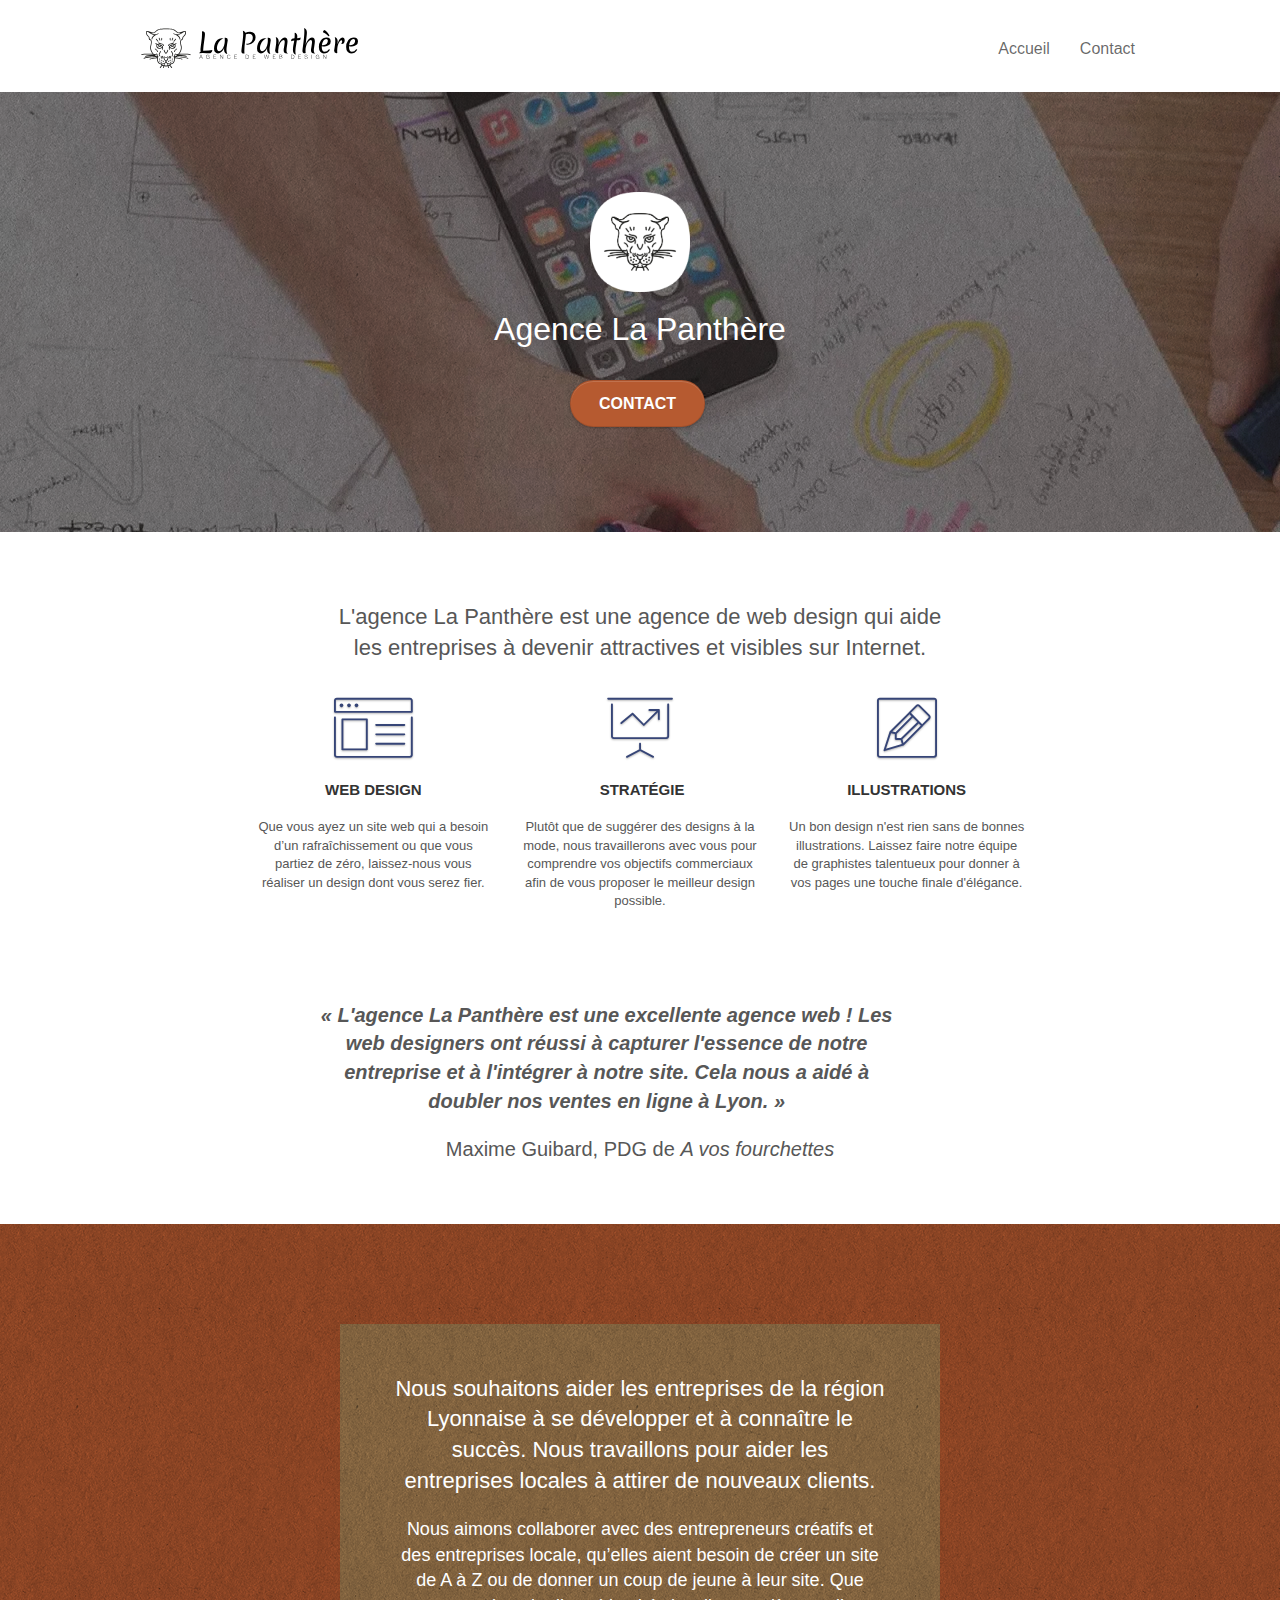
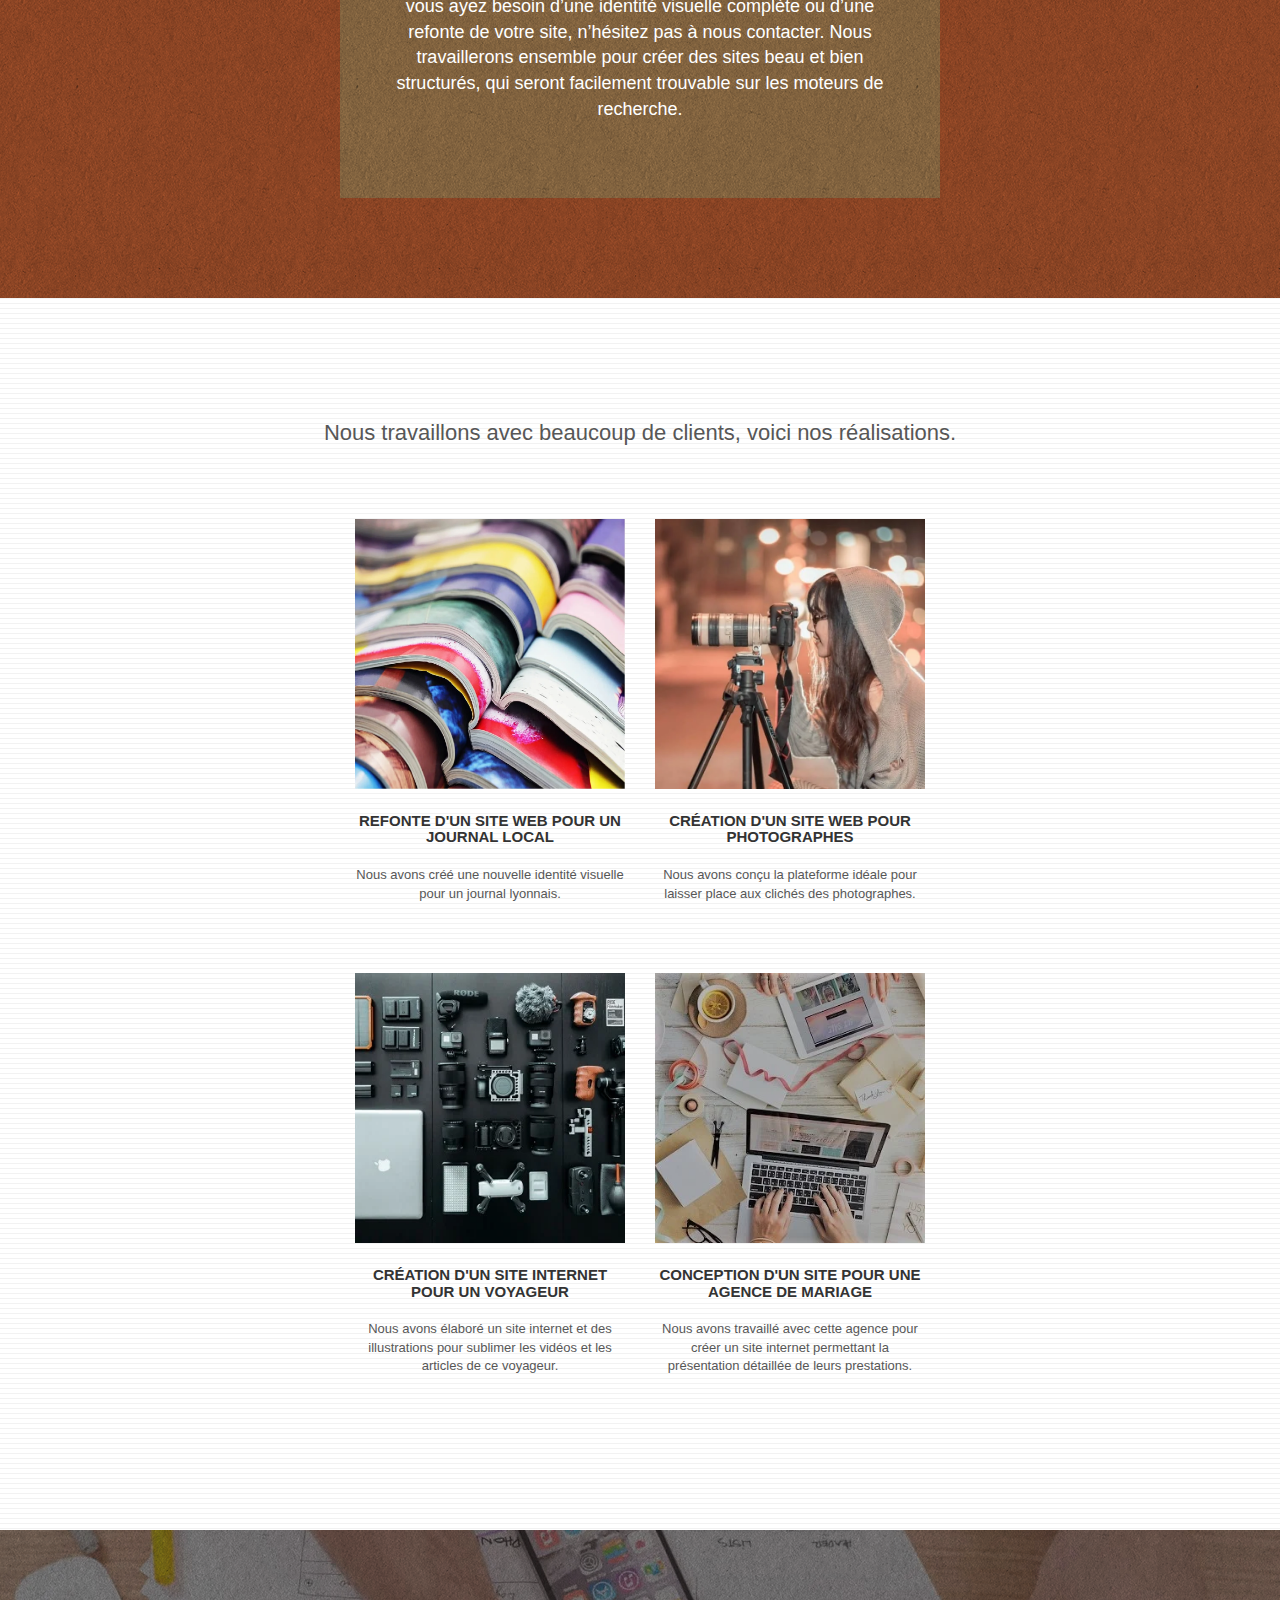
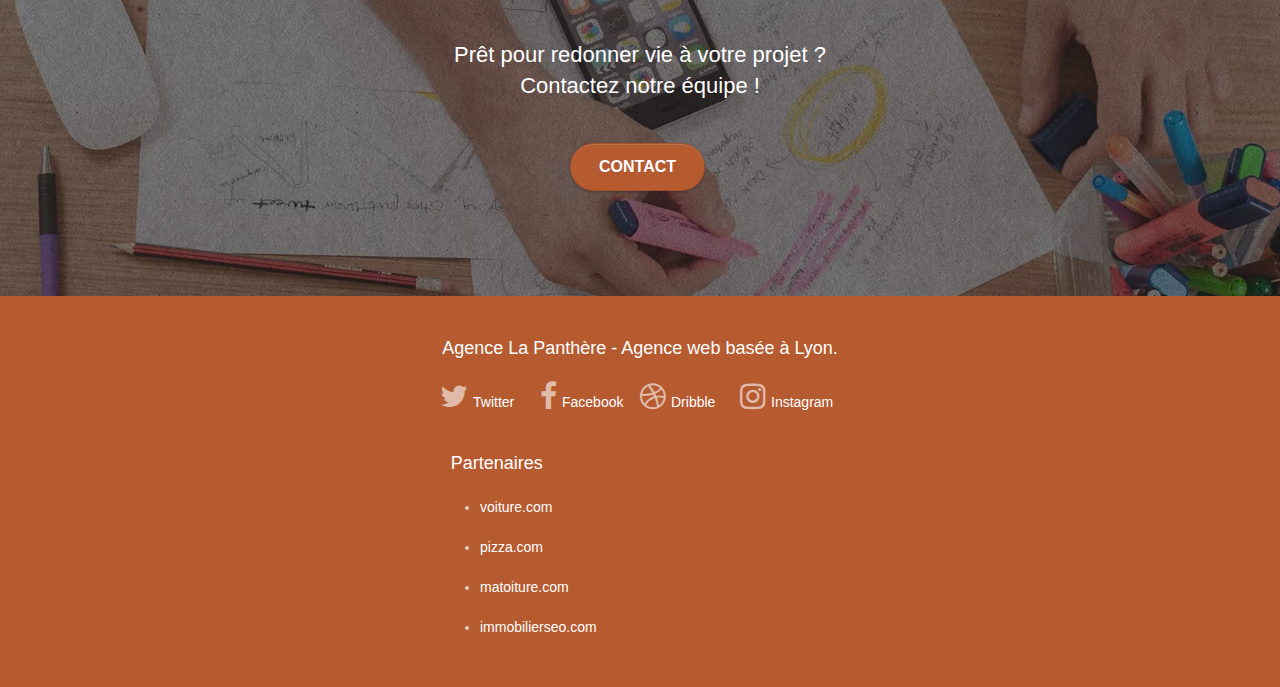
<file: index.html>
<!doctype html>
<html lang="fr">

<head>
	<meta charset="utf-8">
	<meta name="keywords"
		content="seo, google, site web, site internet, agence design paris, agence design, agence design,agence design,agence design,agence design,agence design,agence design,agence design,agence design">
	<meta name="description" content="L'agence La Panthère est une entreprise de web design basée à Lyon.">
	<meta name="viewport" content="width=device-width, initial-scale=1.0, viewport-fit=cover">
	<link rel="shortcut icon" type="image/png" href="favicon.jpg">

	<link rel="stylesheet" type="text/css" href="./css/bootstrap.css">
	<link rel="stylesheet" type="text/css" href="style.css">
	<link rel="stylesheet" type="text/css" href="./css/font-awesome.css">
	<link rel="stylesheet" type="text/css" href="./css/et-line.css">


	<script src="./js/jquery-2.1.0.js"></script>
	<script src="./js/bootstrap.js"></script>
	<script src="./js/blocs.js"></script>
	<script src="./js/jquery.touchSwipe.js" defer></script>
	<script src="./js/gmaps.js"></script>

	<title>Agence La Panthère</title>


	<!-- Analytics -->

	<!-- Analytics END -->

</head>

<body>
	<!-- Principal conteneur -->
	<div class="page-container">

		<!-- bloc-0 -->
		<header>
			<div class="bloc bgc-white l-bloc " id="bloc-0">
				<div class="container bloc-sm">

					<nav class="navbar row">
						<div class="navbar-header">
							<a class="navbar-brand" href="index.html"><img src="img/agence-la-panthere-monochrome.svg"
								alt="logo agence la panthère" height="40" /></a>
							<button id="nav-toggle" type="button" class="ui-navbar-toggle navbar-toggle"
								data-toggle="collapse" data-target=".navbar-1">
								<span class="sr-only">Toggle navigation</span><span class="icon-bar"></span><span
									class="icon-bar"></span><span class="icon-bar"></span>
							</button>
						</div>
						<div class="collapse navbar-collapse navbar-1 special-dropdown-nav">
							<ul class="site-navigation nav navbar-nav">
								<li><a href="index.html">Accueil</a></li>
								<li><a href="page2.html">Contact</a></li>
							</ul>
						</div>
					</nav>
				</div>
			</div>
		</header>
		<!-- bloc-0 END -->
		<main>
			<!-- bloc-1-presentation -->
			<section class="presentation">
				<div class="bloc bgc-dark-slate-blue bg-banniere d-bloc bg-t-edge bloc-bg-texture texture-paper b-parallax"
					id="bloc-1-hero">
					<div class="container bloc-lg">
						<div class="row tight-width-whitespace">
							<div class="col-sm-12">
								<img src="img/logo.png" class="center-block image-resize-mode" width="100"
								alt="Logo Agence La Panthère"/>
								<h1 class="text-center hero-bloc-text tc-white ">
									Agence La Panthère
								</h1>
								<div class="text-center">
									<a href="page2.html" role="button" class="btn btn-lg btn-clean btn-rd cta-hero btn-atomic-tangerine"
										id="cta-hero">Contact</a>
								</div>
							</div>
						</div>
					</div>
				</div>
			</section>
			<!-- bloc-1-presentation END -->

			<!-- bloc-2-services -->
			<section class="services">
				<div class="bloc bgc-white l-bloc" id="bloc-2-services">
					<div class="container bloc-md">
						<div class="row">
							<h2 class="col-sm-12 text-center intro">
								L'agence La Panthère est une agence de web design qui aide les entreprises à devenir
								attractives et visibles sur Internet.
							</h2>
						</div>
						<div class="row voffset-lg med-width-whitespace">
							<div class="col-sm-4">
								<div class="text-center">
									<span class="et-icon-browser sm-shadow icon-dark-slate-blue icons icon-lg"></span>
								</div>
								<h3 class="mg-md text-center">
									Web design
								</h3>
								<p class="text-center ">
									Que vous ayez un site web qui a besoin d&rsquo;un rafraîchissement ou que vous
									partiez de zéro, laissez-nous vous réaliser un design dont vous serez fier.
								</p>
							</div>
							<div class="col-sm-4">
								<div class="text-center">
									<span
										class="et-icon-presentation sm-shadow icon-dark-slate-blue icons icon-lg"></span>
								</div>
								<h3 class="mg-md text-center">
									&nbsp;Stratégie
								</h3>
								<p class="text-center ">
									Plutôt que de suggérer des designs à la mode, nous travaillerons avec vous pour
									comprendre
									vos objectifs commerciaux afin de vous proposer le meilleur design possible.<br>
								</p>
							</div>
							<div class="col-sm-4">
								<div class="text-center">
									<span class="et-icon-edit sm-shadow icon-dark-slate-blue icons icon-lg"></span>
								</div>
								<h3 class="mg-md text-center">
									Illustrations
								</h3>
								<p class="text-center ">
									Un bon design n'est rien sans de bonnes illustrations. Laissez faire notre équipe de
									graphistes talentueux pour donner à vos pages une touche finale d'élégance.
								</p>
							</div>
						</div>
						<div class="row voffset-lg voffset">
							<q class="citation col-xs-12 col-md-8 col-md-offset-2 text-center">
								L'agence La Panthère est une excellente agence web ! Les web designers ont réussi
								à capturer l'essence de notre entreprise et à l'intégrer à notre site. Cela nous a aidé à
								doubler nos ventes en ligne à Lyon.
							</q>
						</div>
						<p class="auteur-citation">Maxime Guibard, PDG de <cite>A vos fourchettes</cite>
						</p>

					</div>
				</div>
			</section>
			<!-- bloc-2-services END -->

			<!-- bloc-3-what-i-do -->
			<section class="what-i-do">
				<div class="bloc tc-white bgc-atomic-tangerine bg-presentation d-bloc bloc-bg-texture texture-paper b-parallax"
					id="bloc-3-what-i-do">
					<div class="container bloc-lg">
						<div class="row tight-width-whitespace black-background">
							<div class="col-sm-12">
								<h2 class="mg-md text-center tc-white">
									Nous souhaitons aider les entreprises de la région Lyonnaise à se développer et à
									connaître
									le succès. Nous travaillons pour aider les entreprises locales à attirer de nouveaux
									clients.<br>
								</h2>
								<p class="text-center white">
									Nous aimons collaborer avec des entrepreneurs créatifs et des entreprises locale,
									qu’elles
									aient besoin de créer un site de A à Z ou de donner un coup de jeune à leur site.
									Que
									vous
									ayez besoin d’une identité visuelle complète ou d’une refonte de votre site,
									n’hésitez
									pas à
									nous contacter. Nous travaillerons ensemble pour créer des sites beau et bien
									structurés,
									qui seront facilement trouvable sur les moteurs de recherche. <br><br>
									<!-- lien répétitif et de mise en forme différente 
									<a class="ltc-white bold-link" href="page2.html">Contactez notre équipe</a><br>-->
								</p>
							</div>
						</div>
					</div>
				</div>
			</section>
			<!-- bloc-3-what-i-do END -->

			<!-- bloc-4-portfolio -->
			<section class="portfolio">
				<div class="bloc bgc-white bg-lines-h2-bg bg-repeat l-bloc" id="bloc-4-portfolio">
					<div class="container bloc-lg">
						<div class="row">
							<h2 class="col-sm-12 text-center">
								Nous travaillons avec beaucoup de clients, voici nos réalisations.
							</h2>
						</div>
						<div class="row tight-width-whitespace portfolio-row">
							<div class="col-sm-6">
								<a href="#" data-lightbox="img/1.webp" data-gallery-id="gallery-1"
									data-caption="Refonte d'un site web pour un journal local"
									data-frame="snapshot-lb"><img src="img/1.webp" alt="Journal"
									class="img-responsive portfolio-thumb" /></a>
								<h3 class="mg-md text-center">
									Refonte d'un site web pour un journal local
								</h3>
								<p class="text-center">
									Nous avons créé une nouvelle identité visuelle pour un journal lyonnais.
								</p>
							</div>
							<div class="col-sm-6">
								<a href="#" data-lightbox="img/2.webp" data-gallery-id="gallery-1"
									data-caption="Création d'un site web pour photographes"
									data-frame="snapshot-lb"><img src="img/2.webp"
									class="img-responsive portfolio-thumb" alt="Photographe"/></a>
								<h3 class="mg-md text-center">
									Création d'un site web pour photographes
								</h3>
								<p class="text-center">
									Nous avons conçu la plateforme idéale pour laisser place aux clichés des
									photographes.
								</p>
							</div>
						</div>
						<div class="row tight-width-whitespace portfolio-row">
							<div class="col-sm-6">
								<a href="#" data-lightbox="img/3.webp" data-gallery-id="gallery-1"
									data-caption="Création d'un site internet pour un voyageur"
									data-frame="snapshot-lb"><img src="img/3.webp"
									class="img-responsive portfolio-thumb" alt="Voyageur"/></a>
								<h3 class="mg-md text-center">
									Création d'un site internet pour un voyageur
								</h3>
								<p class="text-center">
									Nous avons élaboré un site internet et des illustrations pour sublimer les vidéos et
									les
									articles de ce voyageur.
								</p>
							</div>
							<div class="col-sm-6">
								<a href="#" data-lightbox="img/4.webp" data-gallery-id="gallery-1"
									data-caption="Conception d'un site pour une agence de mariage"
									data-frame="snapshot-lb"><img src="img/4.webp"
									class="img-responsive portfolio-thumb" alt="Agence de mariage"/></a>
								<h3 class="mg-md text-center">
									Conception d'un site pour une agence de mariage
								</h3>
								<p class="text-center">
									Nous avons travaillé avec cette agence pour créer un site internet permettant la
									présentation détaillée de leurs prestations.
								</p>
							</div>
						</div>
					</div>
				</div>
			</section>
			<!-- bloc-4-portfolio END -->

			<!-- bloc-5-cta -->
			<div class="bloc bgc-dark-slate-blue bg-banniere d-bloc bloc-bg-texture texture-paper" id="bloc-5-cta">
				<div class="container bloc-lg">
					<div class="row">
						<h2 class="mg-md text-center tc-white">
							Prêt pour redonner vie à votre projet ?<br> Contactez notre équipe !
						</h2>
						<div class="col-sm-12 text-center">
							<a href="page2.html" role="button" class="btn btn-atomic-tangerine btn-clean btn-rd btn-lg cta-hero">Contact</a>
						</div>
					</div>
				</div>
			</div>
			<!-- bloc-5-cta END -->
		</main>
		<!-- Footer - bloc-8 -->
		<footer>
			<div class="bloc bgc-atomic-tangerine d-bloc" id="bloc-8">
				<div class="container bloc-sm">
					<div class="row">
						<div class="col-sm-12">
							<p class="text-center white p-footer">
								Agence La Panthère - Agence web basée à Lyon.<br>
							</p>
							<div class="row row-no-gutters social all-social">
								<div class="col-sm-3">
									<div class="text-center social-link">
										<a class="social" href="#"><i class="fa fa-twitter icon-md"></i>Twitter</a>
									</div>
								</div>
								<div class="col-sm-3">
									<div class="text-center social-link">
										<a class="social" href="#"><i class="fa fa-facebook icon-md"></i>Facebook</a>
									</div>
								</div>
								<div class="col-sm-3">
									<div class="text-center social-link">
										<a class="social" href="#"><i class="fa fa-dribbble icon-md"></i>Dribble</a>
									</div>
								</div>
								<div class="col-sm-3">
									<div class="text-center social-link">
										<a class="social" href="#"><i class="fa fa-instagram icon-md"></i>Instagram</a>
									</div>
								</div>
								<div class="row">
									<div class="col-sm-4">
										<p class="text-center white p-footer">Partenaires</p>
										<ul>
											<li><a href="voiture.com">voiture.com</a></li>
											<li><a href="pizza.com">pizza.com</a></li>
											<li><a href="matoiture.com">matoiture.com</a></li>
											<li><a href="immobilierseo.com">immobilierseo.com</a></li>
										</ul>
									</div>

								</div>
							</div>
						</div>
					</div>
				</div>
			</div>
		</footer>
		<!-- Footer - bloc-8 END -->

	</div>
	<!-- Principal conteneur END -->


</body>

</html>
</file>
<file: style.css>
body {
    margin: 0;
    padding: 0;
    background: #FFF;
    overflow-x: hidden;
    -webkit-font-smoothing: antialiased;
    -moz-osx-font-smoothing: grayscale;
}

a,
button {
    transition: all .3s ease-in-out;
    outline: none!important;
}

a:hover {
    text-decoration: none;
    cursor: pointer;
}

#page-loading-blocs-notifaction {
    position: fixed;
    top: 0;
    bottom: 0;
    width: 100%;
    display: inline; /*remplacement de z-index: 100000*/
    background: #FFFFFF url("img/pageload-spinner.gif") no-repeat center center;
}

.bloc {
    width: 100%;
    clear: both;
    background: 50% 50% no-repeat;
    padding: 0 50px;
    -webkit-background-size: cover;
    -moz-background-size: cover;
    -o-background-size: cover;
    background-size: cover;
    position: relative;
}

.bloc .container {
    padding-left: 0;
    padding-right: 0;
}

.bloc-lg {
    padding: 100px 50px;
}

.bloc-md {
    padding: 50px;
}

.bloc-sm {
    padding: 20px 50px;
}

.bg-center,
.bg-l-edge,
.bg-r-edge,
.bg-t-edge,
.bg-b-edge,
.bg-tl-edge,
.bg-bl-edge,
.bg-tr-edge,
.bg-br-edge,
.bg-repeat {
    -webkit-background-size: auto!important;
    -moz-background-size: auto!important;
    -o-background-size: auto!important;
    background-size: auto!important;
}

.bg-repeat {
    background: repeat;
}

.bg-t-edge {
    background: top no-repeat;
}

.bloc-bg-texture::before {
    content: "";
    background-size: 2px 2px;
    position: absolute;
    top: 0;
    bottom: 0;
    left: 0;
    right: 0;
}

.texture-paper::before {
    background: url("img/texture-paper.png");
    background-size: 280px 280px;
}

.b-parallax {
    background-attachment: fixed;
}

.d-bloc {
    color: rgba(255, 255, 255, .7);
}

.d-bloc button:hover {
    color: rgba(255, 255, 255, .9);
}

.d-bloc .icon-round,
.d-bloc .icon-square,
.d-bloc .icon-rounded,
.d-bloc .icon-semi-rounded-a,
.d-bloc .icon-semi-rounded-b {
    border-color: rgba(255, 255, 255, .9);
}

.d-bloc .divider-h span {
    border-color: rgba(255, 255, 255, .2);
}

.d-bloc .a-btn,
.d-bloc .navbar a,
.d-bloc .navbar-brand,
.d-bloc a .icon-sm,
.d-bloc a .icon-md,
.d-bloc a .icon-lg,
.d-bloc a .icon-xl,
.d-bloc h1 a,
.d-bloc h2 a,
.d-bloc h3 a,
.d-bloc h4 a,
.d-bloc h5 a,
.d-bloc h6 a,
.d-bloc p a {
    color: rgba(255, 255, 255, .6);
}

.d-bloc .a-btn:hover,
.d-bloc .navbar a:hover,
.d-bloc .navbar-brand:hover,
.d-bloc a:hover .icon-sm,
.d-bloc a:hover .icon-md,
.d-bloc a:hover .icon-lg,
.d-bloc a:hover .icon-xl,
.d-bloc h1 a:hover,
.d-bloc h2 a:hover,
.d-bloc h3 a:hover,
.d-bloc h4 a:hover,
.d-bloc h5 a:hover,
.d-bloc h6 a:hover,
.d-bloc p a:hover {
    color: rgba(255, 255, 255, 1);
}

.d-bloc .navbar-toggle .icon-bar {
    background: rgba(255, 255, 255, 1);
}

.d-bloc .btn-wire,
.d-bloc .btn-wire:hover {
    color: rgba(255, 255, 255, 1);
    border-color: rgba(255, 255, 255, 1);
}

.d-bloc .panel {
    color: rgba(0, 0, 0, .5);
}

.d-bloc .panel button:hover {
    color: rgba(0, 0, 0, .7);
}

.d-bloc .panel icon {
    border-color: rgba(0, 0, 0, .7);
}

.d-bloc .panel .divider-h span {
    border-color: rgba(0, 0, 0, .1);
}

.d-bloc .panel .a-btn {
    color: rgba(0, 0, 0, .6);
}

.d-bloc .panel .a-btn:hover {
    color: rgba(0, 0, 0, 1);
}

.d-bloc .panel .btn-wire,
.d-bloc .panel .btn-wire:hover {
    color: rgba(0, 0, 0, .7);
    border-color: rgba(0, 0, 0, .3);
}

.d-bloc .panel,
.l-bloc {
    color: rgba(0, 0, 0, .5);
}

.d-bloc .panel button:hover,
.l-bloc button:hover {
    color: rgba(0, 0, 0, .7);
}

.l-bloc .icon-round,
.l-bloc .icon-square,
.l-bloc .icon-rounded,
.l-bloc .icon-semi-rounded-a,
.l-bloc .icon-semi-rounded-b {
    border-color: rgba(0, 0, 0, .7);
}

.d-bloc .panel .divider-h span,
.l-bloc .divider-h span {
    border-color: rgba(0, 0, 0, .1);
}

.d-bloc .panel .a-btn,
.l-bloc .a-btn,
.l-bloc .navbar a,
.l-bloc .navbar-brand,
.l-bloc a .icon-sm,
.l-bloc a .icon-md,
.l-bloc a .icon-lg,
.l-bloc a .icon-xl,
.l-bloc h1 a,
.l-bloc h2 a,
.l-bloc h3 a,
.l-bloc h4 a,
.l-bloc h5 a,
.l-bloc h6 a,
.l-bloc p a {
    color: rgba(0, 0, 0, .6);
}

.d-bloc .panel .a-btn:hover,
.l-bloc .a-btn:hover,
.l-bloc .navbar a:hover,
.l-bloc .navbar-brand:hover,
.l-bloc a:hover .icon-sm,
.l-bloc a:hover .icon-md,
.l-bloc a:hover .icon-lg,
.l-bloc a:hover .icon-xl,
.l-bloc h1 a:hover,
.l-bloc h2 a:hover,
.l-bloc h3 a:hover,
.l-bloc h4 a:hover,
.l-bloc h5 a:hover,
.l-bloc h6 a:hover,
.l-bloc p a:hover {
    color: rgba(0, 0, 0, 1);
}

.l-bloc .navbar-toggle .icon-bar {
    color: rgba(0, 0, 0, .6);
}

.d-bloc .panel .btn-wire,
.d-bloc .panel .btn-wire:hover,
.l-bloc .btn-wire,
.l-bloc .btn-wire:hover {
    color: rgba(0, 0, 0, .7);
    border-color: rgba(0, 0, 0, .3);
}

.voffset {
    margin-top: 30px;
}

.voffset-lg {
    margin-top: 80px;
}

.row-no-gutters {
    margin-right: 0;
    margin-left: 0;
}

.row.row-no-gutters > [class^="col-"],
.row.row-no-gutters > [class*=" col-"] {
    padding-right: 0;
    padding-left: 0;
}

#bloc-1-hero h1 {
    font-size: 32px;
}

.navbar {
    margin-bottom: 0;
    /*suppression de z-index=1*/
}

.navbar-brand {
    height: auto;
    padding: 3px 15px;
    font-size: 25px;
    font-weight: normal;
    font-weight: 600;
    line-height: 44px;
}

.navbar-brand img {
    max-height: 200px;
    margin: 0 5px 0 0;
    display: inline;
}

.navbar-brand img[src$=svg] {
    min-width: 100px;
}

.nav-center .navbar-brand img {
    margin: 0;
}

.navbar .nav {
    padding-top: 2px;
    margin-right: -16px;
    float: right;
    /*suppression de z-index=1*/
}

.nav > li {
    float: left;
    margin-top: 4px;
    font-size: 16px;
}

.navbar-nav .open .dropdown-menu > li > a {
    text-align: inherit;
}

.nav > li a:hover,
.nav > li a:focus {
    background: transparent;
}

.navbar-toggle {
    margin: 10px 10px 0 0;
    border: 0px;
}

.navbar-toggle:hover {
    background: transparent!important;
}

.navbar-toggle .icon-bar {
    background-color: rgba(0, 0, 0, .5);
    width: 26px;
}

.nav-invert .navbar .nav {
    float: left;
}

.nav-invert .navbar-header,
.nav-invert .navbar-brand {
    float: right;
    position: relative;
    /*suppression de z-index=2*/
}

@media (min-width: 768px) {
    .site-navigation {
        position: absolute;
        top: 50%;
        right: 20px;
        transform: translate(0, -50%);
        -webkit-transform: translateY(-50%);
    }
    .nav > li .dropdown-menu a,
    .nav > li .dropdown-menu a:hover {
        color: #484848;
    }
    .nav-invert .site-navigation {
        left: 0;
        right: 0;
    }
    .nav-center {
        text-align: center;
    }
    .nav-center .navbar-header {
        width: 100%;
    }
    .nav-center .navbar-header,
    .nav-center .navbar-brand,
    .nav-center .nav > li {
        float: none;
        display: inline-block;
    }
    .nav-center .site-navigation {
        position: relative;
        width: 100%;
        right: 0;
        margin-right: 0px;
        margin-top: 20px;
    }
    .nav-center.mini-nav .navbar-toggle {
        float: none;
        margin: 10px auto 0;
    }
}

.nav > li > .dropdown a {
    background: none!important;
    display: block;
    padding: 14px 15px;
}

nav .caret {
    margin: 0 5px;
}

.dropdown-menu .dropdown-menu {
    top: -8px;
    left: 100%;
}

.dropdown-menu .dropmenu-flow-right {
    top: 100%;
    left: 0;
    margin-left: -1px;
    border-top-left-radius: 0;
    border-top-right-radius: 0;
}

.dropdown-menu .dropdown span {
    border: 4px solid black;
    border-top-color: transparent;
    border-right-color: transparent;
    border-bottom-color: transparent;
    margin: 6px -5px 0 0!important;
    float: right;
}

.mg-md {
    margin-top: 10px;
    margin-bottom: 20px;
}

.mg-lg {
    margin-top: 10px;
    margin-bottom: 40px;
}

.btn {
    margin: 0 5px 5px 0;
}

.btn.pull-right {
    margin: 0 0 5px 5px;
}

.btn-d,
.btn-d:hover,
.btn-d:focus {
    color: #FFF;
    background: rgba(0, 0, 0, .3);
}

button {
    outline: none!important;
}

.btn-rd {
    border-radius: 40px;
}

.btn-clean {
    border: 1px solid rgba(0, 0, 0, .08);
    border-bottom-color: rgba(0, 0, 0, .1);
    text-shadow: 0 1px 0 rgba(0, 0, 1, .1);
    box-shadow: 0 1px 3px rgba(0, 0, 1, .25), inset 0 1px 0 0 rgba(255, 255, 255, .15);
}

.icon-md {
    font-size: 30px!important;
    margin-bottom: 20px; /*ajout d'un margin-bottom pour aérer les icônes et faciliter l'utilisation tactile de l'écran*/
    margin-right: 5px; /*ajout d'un espace entre l'intitulé et l'icone*/
}

.text-center .social /*ajout des intitulés des icones reseaux sociaux*/
{
    color: white;
}

.social-link /*ajout d'une classe pour centrer les icones sociales*/
{
    width: 100px;
    text-align: left;
}

.icon-lg {
    font-size: 60px!important;
}

.p-footer
{
    margin-bottom: 20px;
    margin-top: 20px;
}

.col-sm-4 li /*espacement liens footer*/
{
    padding-bottom: 20px;
}

.sm-shadow {
    text-shadow: 0 1px 2px rgba(0, 0, 0, .3);
}

.panel-sq,
.panel-sq .panel-heading,
.panel-sq .panel-footer {
    border-radius: 0;
}

.panel-rd {
    border-radius: 30px;
}

.panel-rd .panel-heading {
    border-radius: 29px 29px 0 0;
}

.panel-rd .panel-footer {
    border-radius: 0 0 29px 29px;
}

.form-control {
    border-color: rgba(0, 0, 0, .1);
    box-shadow: none;
}

.titre-page-contact
{
    font-size: 30px;
    color: #B65A30;
    text-align: center;
}

.advice-form
{
    font-style: italic;
    margin-bottom: 50px;
}

.scrollToTop {
    width: 40px;
    height: 40px;
    position: fixed;
    bottom: 20px;
    right: 20px;
    display: none; /*remplacement d'opacity=0 et suppression de z-index=500*/
    transition: all .3s ease-in-out;
}

.scrollToTop span {
    margin-top: 6px;
}

.showScrollTop {
    font-size: 14px;
    /* remplacement d'opacity: 1*/
    display: inline;
}

a[data-lightbox] {
    position: relative;
    display: block;
    text-align: center;
}

a[data-lightbox]:hover::before {
    content: "+";
    font-family: "HelveticaNeue-Light", "Helvetica Neue Light", "Helvetica Neue", Helvetica, Arial;
    font-size: 32px;
    width: 50px;
    height: 50px;
    margin-left: -25px;
    border-radius: 50%;
    background: rgba(0, 0, 0, .6);
    color: #FFF;
    font-weight: 100;
    /*suppression de z-index: 1*/
    position: absolute;
    top: 50%;
    transform: translateY(-50%);
    -webkit-transform: translateY(-50%);
}

a[data-lightbox]:hover img {
    opacity: 0.6;
    -webkit-animation-fill-mode: none;
    animation-fill-mode: none;
}

#lightbox-modal {
    display: flex;
    align-items: center;
}

#lightbox-modal .modal-dialog {
    width: 90%;
    max-width: 900px;
    margin: 0 auto 0;
}

#lightbox-modal .modal-dialog img {
    max-height: 90vh;
    margin: 0 auto;
}

.lightbox-caption {
    padding: 20px;
    color: #FFF;
    background: rgba(0, 0, 0, .5);
    position: absolute;
    left: 15px;
    right: 15px;
    bottom: 5px;
}

.close-lightbox {
    color: #FFF;
    font-size: 30px;
    position: absolute;
    top: 20px;
    right: 20px;
    z-index: 20;
    background: rgba(0, 0, 0, .5);
    border: none;
    line-height: 30px;
    padding: 0 9px 5px;
    opacity: 0.3;
}

.close-lightbox:hover,
.next-lightbox:hover,
.prev-lightbox:hover {
    opacity: 1.0;
    color: #FFF;
}

.next-lightbox,
.prev-lightbox {
    font-size: 20px;
    color: rgba(255, 255, 255, .9);
    background: rgba(0, 0, 0, .5);
    transition: all .2s ease-in-out;
    position: absolute;
    top: 45%;
    z-index: 1;
    opacity: 0.4;
}

.next-lightbox {
    padding: 6px 8px 1px 13px;
    right: 25px;
}

.prev-lightbox {
    padding: 6px 13px 1px 10px;
    left: 25px;
}

.snapshot-lb .modal-body {
    padding-bottom: 45px;
}

.snapshot-lb .lightbox-caption {
    padding: 0;
    color: rgba(0, 0, 0, .5);
    background: none;
}

h1,
h2,
h3,
h4,
h5,
h6,
p,
label,
.btn {
    font-family: "helvetica";
    font-weight: 400;
    color: #575757!important;
}

.container {
    max-width: 1000px;
}

.hero-bloc-text {
    font-size: 38px;
}

.hero-bloc-text-sub {
    font-size: 36px;
}

.statement-bloc-text {
    line-height: 26px;
    font-style: italic;
    font-size: 20px;
    text-align: center;
    font-weight: lighter;
    max-width: 520px;
    margin: auto auto auto auto;
}

p {
    font-size: 13px; /*augmentation de la police*/
}



/*ajout de la citation*/
.citation
{
    font-size: 20px;
    font-style: italic;
    font-weight: 700;
    color: #575757;
    margin-bottom: 20px;
    max-width: 620px;
}

.auteur-citation
{
    text-align: center;
    font-size: 20px;
}
/*ajout de la citation*/
.tight-width-whitespace {
    max-width: 600px;
    margin: auto auto auto auto;
}

.h1 {
    font-size: 20px;
    font-family: "Open Sans";
}

.cta-hero {
    margin-top: 22px;
    color: #FFFFFF!important;
    text-transform: uppercase;
    padding: 12px 28px 12px 28px;
    font-size: 16px;
    font-weight: 700;
}

.social {
    max-width: 400px;
    margin: auto auto auto auto;
}

h2 {
    font-size: 22px;
    line-height: 1.4em;
    position: relative; /*ajout d'une position relative pour rendre le texte visible*/
}

.intro /*mise en page de l'introduction*/
{
    margin-left: auto;
    margin-right: auto;
    float: none !important;
    max-width: 650px;
}

h3 {
    font-size: 15px;
    text-transform: uppercase;
    font-weight: 700;
    color: #333333!important;
}

.med-width-whitespace {
    max-width: 800px;
    margin: auto auto auto auto;
    box-shadow: 0px 0px 0px #000000;
}

h1 {
    color: #333333!important;
}

h4 {
    color: #333333!important;
}

.icons {
    margin-bottom: 14px;
    margin-top: 24px;
}

.white {
    color: #FFFFFF!important;
}

.portfolio-thumb {
    margin-bottom: 24px;
}

.portfolio-row {
    margin-bottom: 44px;
    margin-top: 50px;
}

.avatar {
    box-shadow: 0px 4px 9px rgba(0, 0, 0, 0.3);
}

.black-background {
    background-color: rgba(165, 147, 99, 0.7);
    padding: 40px 40px 40px 40px;
}

.bold-link {
    font-weight: 900;
    text-decoration: underline!important;
}



.col-sm-4 a
{
    color: white; /*liens footer*/
}

.col-sm-12 p /*ajout taille sous-titre page contact*/
{
    font-size: 18px;
}

.col-sm-6
{
    margin-top: 10px; /*separe le texte d'adresse du formulaire*/
}

.bgc-white {
    background-color: #FFFFFF;
}

.bgc-dark-slate-blue {
    background-color: #364577;
}

.bgc-atomic-tangerine {
    background-color: #B65A30;
}

.tc-white {
    color: #ffffff!important;
}

.btn-atomic-tangerine {
    background: #B65A30;
    color: #FFFFFF!important;
}

.btn-atomic-tangerine:hover {
    background: #c27956!important;
    color: #FFFFFF!important;
}

.ltc-white {
    color: #FFFFFF!important;
}

.ltc-white:hover {
    color: #cccccc!important;
}

.ltc-atomic-tangerine {
    color: #F3976C!important;
}

.ltc-atomic-tangerine:hover {
    color: #c27956!important;
}

.icon-dark-slate-blue {
    color: #364577!important;
    border-color: #364577!important;
}

.bg-dots-bg {
    background-image: url("img/dots-bg.png");
}

.bg-lines-h2-bg {
    background-image: url("img/lines-h2-bg.png");
}

.bg-banniere {
    background-image: url("img/agence-la-panthere.webp");
}

.bg-presentation {
    background-image: url("img/image-de-presentation.webp");
}

a:focus, button:focus /*ajout du focus*/
{
   border: 3px solid rgb(0, 162, 255);
}

@media (max-width: 1024px) {
    .bloc {
        padding-left: 20px;
        padding-right: 20px;
    }
    .bloc.full-width-bloc,
    .bloc-tile-2.full-width-bloc .container,
    .bloc-tile-3.full-width-bloc .container,
    .bloc-tile-4.full-width-bloc .container {
        padding-left: 0;
        padding-right: 0;
    }
}

@media (max-width: 992px) and (min-width: 768px) {
    .navbar .nav {
        max-width: 80%
    }
    .nav-center.navbar .nav {
        max-width: 100%
    }
}

@media only screen and (min-device-width: 768px) and (max-device-width: 1024px) and (orientation: landscape) {
    .b-parallax {
        background-attachment: scroll;
    }
}

@media only screen and (min-device-width: 1024px) and (max-device-width: 1366px) and (-webkit-min-device-pixel-ratio: 1.5) {
    .b-parallax {
        background-attachment: scroll;
    }
}

@media (max-width: 991px) {
    .container {
        width: 100%;
    }
    .b-parallax {
        background-attachment: scroll;
    }
    .page-container,
    #hero-bloc {
        overflow-x: hidden;
        position: relative;
    }
    .bloc {
        padding-left: constant(safe-area-inset-left);
        padding-right: constant(safe-area-inset-right);
    }
    .bloc-group,
    .bloc-group .bloc {
        display: block;
        width: 100%;
    }
    .bloc-fill-screen .fill-bloc-top-edge,
    .bloc-fill-screen .fill-bloc-bottom-edge {
        padding: 0 20px;
        padding-left: constant(safe-area-inset-left);
        padding-right: constant(safe-area-inset-right);
    }
}

@media (max-width: 767px) {
    .page-container {
        overflow-x: hidden;
        position: relative;
    }
    h1,
    h2,
    h3,
    h4,
    h5,
    h6,
    p,
    #disqus_thread {
        padding-left: 10px!important;
        padding-right: 10px!important;
    }
    .b-parallax {
        background-attachment: scroll;
    }
    .navbar .nav {
        padding-top: 0;
        border-top: 1px solid rgba(0, 0, 0, .2);
        float: none!important;
    }
    .navbar.row {
        margin-left: 0;
        margin-right: 0;
    }
    .site-navigation {
        position: inherit;
        transform: none;
        -webkit-transform: none;
        -ms-transform: none;
    }
    .nav > li {
        margin-top: 0;
        border-bottom: 1px solid rgba(0, 0, 0, .1);
        background: rgba(0, 0, 0, .05);
        text-align: left;
        padding-left: 15px;
        width: 100%;
    }
    .nav > li:hover {
        background: rgba(0, 0, 0, .08);
    }
    .dropdown .dropdown a .caret {
        float: none;
        margin: 5px 0 0 10px!important;
        border: 4px solid black;
        border-bottom-color: transparent;
        border-right-color: transparent;
        border-left-color: transparent;
    }
    #hero-bloc .navbar .nav {
        background: rgba(0, 0, 0, .8);
    }
    #hero-bloc .navbar .nav a {
        color: rgba(255, 255, 255, .6);
    }
    .hero {
        padding: 50px 0;
    }
    .hero-nav {
        left: -1px;
        right: -1px;
    }
    .navbar-collapse {
        padding: 0;
        overflow-x: hidden;
        -webkit-box-shadow: none;
        box-shadow: none;
    }
    .navbar-brand img {
        max-height: 40px;
        width: auto;
    }
    .nav-invert .navbar-header {
        float: none;
        width: 100%;
    }
    .nav-invert .navbar-toggle {
        float: left;
        margin-left: 10px;
    }
    .bloc {
        padding-left: 0;
        padding-right: 0;
    }
    .bloc-xxl,
    .bloc-xl,
    .bloc-lg {
        padding: 40px 0;
    }
    .bloc-sm,
    .bloc-md {
        padding-left: 0;
        padding-right: 0;
    }
    .bloc-tile-2 .container,
    .bloc-tile-3 .container,
    .bloc-tile-4 .container,
    .bloc-fill-screen .fill-bloc-top-edge,
    .bloc-fill-screen .fill-bloc-bottom-edge {
        padding-left: 0;
        padding-right: 0;
    }
    .a-block {
        padding: 0 10px;
    }
    .btn-dwn {
        display: none;
    }
    .voffset {
        margin-top: 5px;
    }
    .voffset-md {
        margin-top: 20px;
    }
    .voffset-lg {
        margin-top: 30px;
    }
    form {
        padding: 5px;
    }
    .close-lightbox {
        display: inline-block;
    }
    .blocsapp-device-iphone5 {
        background-size: 216px 425px;
        padding-top: 60px;
        width: 216px;
        height: 425px;
    }
    .blocsapp-device-iphone5 img {
        width: 180px;
        height: 320px;
    }
}

@media (max-width: 400px) {
    .bloc {
        padding-left: 0;
        padding-right: 0;
    }

    .all-social
    {
        width: 120px;
    }

    .col-sm-4 ul
    {
        padding-left: 0px;
    }

}

@media (max-width: 767px) {
    .bloc-mob-center-text {
        text-align: center;
    }
}
</file>
<file: css/et-line.css>
@font-face {
    font-family: et-line;
    src: url(../fonts/et-line.eot);
    src: url(../fonts/et-line.eot?#iefix) format('embedded-opentype'), url(../fonts/et-line.woff) format('woff'), url(../fonts/et-line.ttf) format('truetype'), url(../fonts/et-line.svg#et-line) format('svg');
    font-weight: 400;
    font-style: normal
}

.et-icon-adjustments,
.et-icon-alarmclock,
.et-icon-anchor,
.et-icon-aperture,
.et-icon-attachment,
.et-icon-bargraph,
.et-icon-basket,
.et-icon-beaker,
.et-icon-bike,
.et-icon-book-open,
.et-icon-briefcase,
.et-icon-browser,
.et-icon-calendar,
.et-icon-camera,
.et-icon-caution,
.et-icon-chat,
.et-icon-circle-compass,
.et-icon-clipboard,
.et-icon-clock,
.et-icon-cloud,
.et-icon-compass,
.et-icon-desktop,
.et-icon-dial,
.et-icon-document,
.et-icon-documents,
.et-icon-download,
.et-icon-dribbble,
.et-icon-edit,
.et-icon-envelope,
.et-icon-expand,
.et-icon-facebook,
.et-icon-flag,
.et-icon-focus,
.et-icon-gears,
.et-icon-genius,
.et-icon-gift,
.et-icon-global,
.et-icon-globe,
.et-icon-googleplus,
.et-icon-grid,
.et-icon-happy,
.et-icon-hazardous,
.et-icon-heart,
.et-icon-hotairballoon,
.et-icon-hourglass,
.et-icon-key,
.et-icon-laptop,
.et-icon-layers,
.et-icon-lifesaver,
.et-icon-lightbulb,
.et-icon-linegraph,
.et-icon-linkedin,
.et-icon-lock,
.et-icon-magnifying-glass,
.et-icon-map,
.et-icon-map-pin,
.et-icon-megaphone,
.et-icon-mic,
.et-icon-mobile,
.et-icon-newspaper,
.et-icon-notebook,
.et-icon-paintbrush,
.et-icon-paperclip,
.et-icon-pencil,
.et-icon-phone,
.et-icon-picture,
.et-icon-pictures,
.et-icon-piechart,
.et-icon-presentation,
.et-icon-pricetags,
.et-icon-printer,
.et-icon-profile-female,
.et-icon-profile-male,
.et-icon-puzzle,
.et-icon-quote,
.et-icon-recycle,
.et-icon-refresh,
.et-icon-ribbon,
.et-icon-rss,
.et-icon-sad,
.et-icon-scissors,
.et-icon-scope,
.et-icon-search,
.et-icon-shield,
.et-icon-speedometer,
.et-icon-strategy,
.et-icon-streetsign,
.et-icon-tablet,
.et-icon-target,
.et-icon-telescope,
.et-icon-toolbox,
.et-icon-tools,
.et-icon-tools-2,
.et-icon-trophy,
.et-icon-tumblr,
.et-icon-twitter,
.et-icon-upload,
.et-icon-video,
.et-icon-wallet,
.et-icon-wine {
    font-family: et-line;
    speak: none;
    font-style: normal;
    font-weight: 400;
    font-variant: normal;
    text-transform: none;
    line-height: 1;
    -webkit-font-smoothing: antialiased;
    -moz-osx-font-smoothing: grayscale;
    display: inline-block
}

.et-icon-mobile:before {
    content: "\e000"
}

.et-icon-laptop:before {
    content: "\e001"
}

.et-icon-desktop:before {
    content: "\e002"
}

.et-icon-tablet:before {
    content: "\e003"
}

.et-icon-phone:before {
    content: "\e004"
}

.et-icon-document:before {
    content: "\e005"
}

.et-icon-documents:before {
    content: "\e006"
}

.et-icon-search:before {
    content: "\e007"
}

.et-icon-clipboard:before {
    content: "\e008"
}

.et-icon-newspaper:before {
    content: "\e009"
}

.et-icon-notebook:before {
    content: "\e00a"
}

.et-icon-book-open:before {
    content: "\e00b"
}

.et-icon-browser:before {
    content: "\e00c"
}

.et-icon-calendar:before {
    content: "\e00d"
}

.et-icon-presentation:before {
    content: "\e00e"
}

.et-icon-picture:before {
    content: "\e00f"
}

.et-icon-pictures:before {
    content: "\e010"
}

.et-icon-video:before {
    content: "\e011"
}

.et-icon-camera:before {
    content: "\e012"
}

.et-icon-printer:before {
    content: "\e013"
}

.et-icon-toolbox:before {
    content: "\e014"
}

.et-icon-briefcase:before {
    content: "\e015"
}

.et-icon-wallet:before {
    content: "\e016"
}

.et-icon-gift:before {
    content: "\e017"
}

.et-icon-bargraph:before {
    content: "\e018"
}

.et-icon-grid:before {
    content: "\e019"
}

.et-icon-expand:before {
    content: "\e01a"
}

.et-icon-focus:before {
    content: "\e01b"
}

.et-icon-edit:before {
    content: "\e01c"
}

.et-icon-adjustments:before {
    content: "\e01d"
}

.et-icon-ribbon:before {
    content: "\e01e"
}

.et-icon-hourglass:before {
    content: "\e01f"
}

.et-icon-lock:before {
    content: "\e020"
}

.et-icon-megaphone:before {
    content: "\e021"
}

.et-icon-shield:before {
    content: "\e022"
}

.et-icon-trophy:before {
    content: "\e023"
}

.et-icon-flag:before {
    content: "\e024"
}

.et-icon-map:before {
    content: "\e025"
}

.et-icon-puzzle:before {
    content: "\e026"
}

.et-icon-basket:before {
    content: "\e027"
}

.et-icon-envelope:before {
    content: "\e028"
}

.et-icon-streetsign:before {
    content: "\e029"
}

.et-icon-telescope:before {
    content: "\e02a"
}

.et-icon-gears:before {
    content: "\e02b"
}

.et-icon-key:before {
    content: "\e02c"
}

.et-icon-paperclip:before {
    content: "\e02d"
}

.et-icon-attachment:before {
    content: "\e02e"
}

.et-icon-pricetags:before {
    content: "\e02f"
}

.et-icon-lightbulb:before {
    content: "\e030"
}

.et-icon-layers:before {
    content: "\e031"
}

.et-icon-pencil:before {
    content: "\e032"
}

.et-icon-tools:before {
    content: "\e033"
}

.et-icon-tools-2:before {
    content: "\e034"
}

.et-icon-scissors:before {
    content: "\e035"
}

.et-icon-paintbrush:before {
    content: "\e036"
}

.et-icon-magnifying-glass:before {
    content: "\e037"
}

.et-icon-circle-compass:before {
    content: "\e038"
}

.et-icon-linegraph:before {
    content: "\e039"
}

.et-icon-mic:before {
    content: "\e03a"
}

.et-icon-strategy:before {
    content: "\e03b"
}

.et-icon-beaker:before {
    content: "\e03c"
}

.et-icon-caution:before {
    content: "\e03d"
}

.et-icon-recycle:before {
    content: "\e03e"
}

.et-icon-anchor:before {
    content: "\e03f"
}

.et-icon-profile-male:before {
    content: "\e040"
}

.et-icon-profile-female:before {
    content: "\e041"
}

.et-icon-bike:before {
    content: "\e042"
}

.et-icon-wine:before {
    content: "\e043"
}

.et-icon-hotairballoon:before {
    content: "\e044"
}

.et-icon-globe:before {
    content: "\e045"
}

.et-icon-genius:before {
    content: "\e046"
}

.et-icon-map-pin:before {
    content: "\e047"
}

.et-icon-dial:before {
    content: "\e048"
}

.et-icon-chat:before {
    content: "\e049"
}

.et-icon-heart:before {
    content: "\e04a"
}

.et-icon-cloud:before {
    content: "\e04b"
}

.et-icon-upload:before {
    content: "\e04c"
}

.et-icon-download:before {
    content: "\e04d"
}

.et-icon-target:before {
    content: "\e04e"
}

.et-icon-hazardous:before {
    content: "\e04f"
}

.et-icon-piechart:before {
    content: "\e050"
}

.et-icon-speedometer:before {
    content: "\e051"
}

.et-icon-global:before {
    content: "\e052"
}

.et-icon-compass:before {
    content: "\e053"
}

.et-icon-lifesaver:before {
    content: "\e054"
}

.et-icon-clock:before {
    content: "\e055"
}

.et-icon-aperture:before {
    content: "\e056"
}

.et-icon-quote:before {
    content: "\e057"
}

.et-icon-scope:before {
    content: "\e058"
}

.et-icon-alarmclock:before {
    content: "\e059"
}

.et-icon-refresh:before {
    content: "\e05a"
}

.et-icon-happy:before {
    content: "\e05b"
}

.et-icon-sad:before {
    content: "\e05c"
}

.et-icon-facebook:before {
    content: "\e05d"
}

.et-icon-twitter:before {
    content: "\e05e"
}

.et-icon-googleplus:before {
    content: "\e05f"
}

.et-icon-rss:before {
    content: "\e060"
}

.et-icon-tumblr:before {
    content: "\e061"
}

.et-icon-linkedin:before {
    content: "\e062"
}

.et-icon-dribbble:before {
    content: "\e063"
}
</file>
